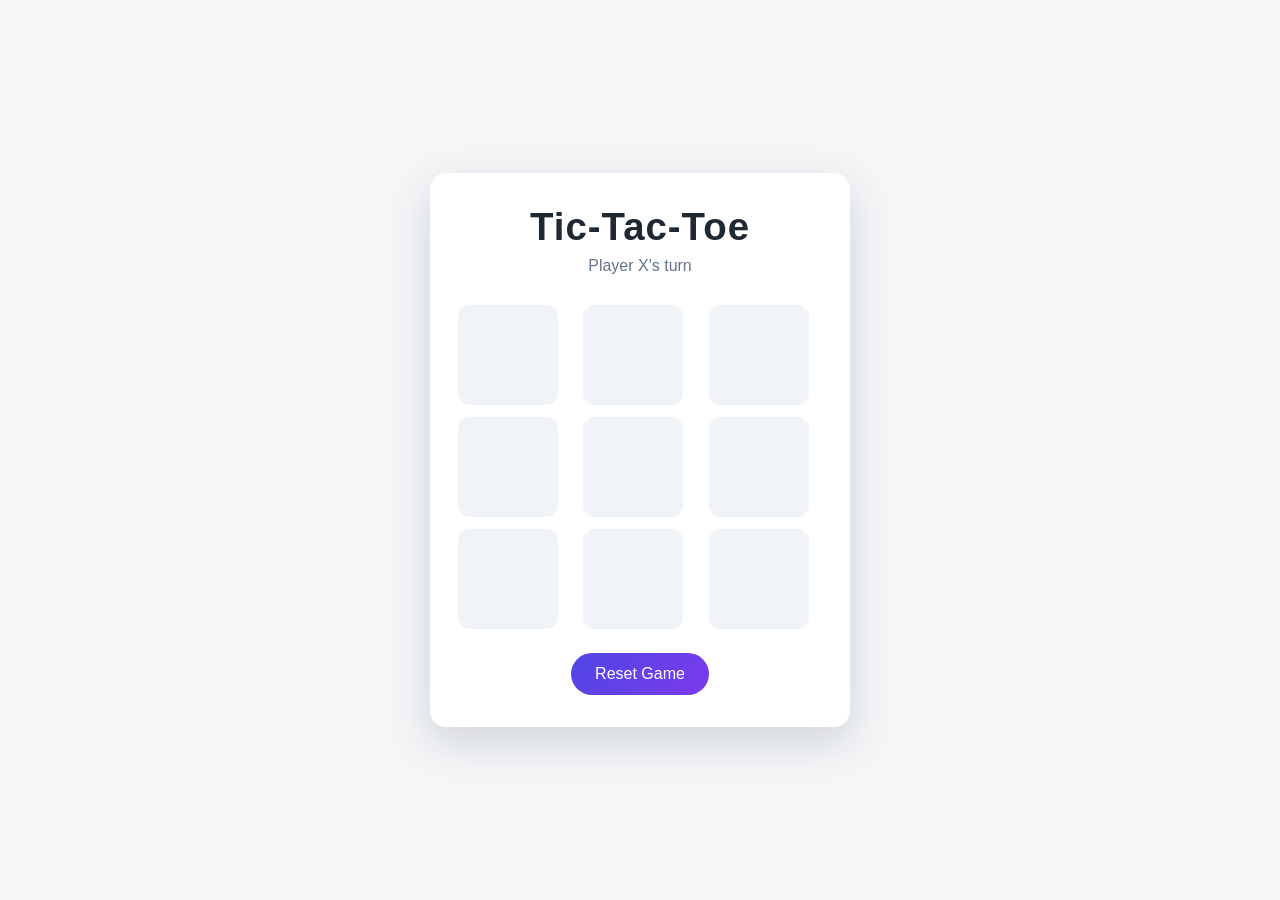
<file: index.html>
<!DOCTYPE html>
<html lang="en">
  <head>
    <meta charset="UTF-8" />
    <meta name="viewport" content="width=device-width, initial-scale=1.0" />
    <title>Tic-Tac-Toe</title>
    <!-- Redirect root to the main web Tic-Tac-Toe app -->
    <meta http-equiv="refresh" content="0; url=web-tic-tac-toe/index.html" />
  </head>
  <body>
    <p>
      Redirecting to
      <a href="web-tic-tac-toe/index.html">Tic-Tac-Toe game</a>...
    </p>
  </body>
  </html>
</file>
<file: web-tic-tac-toe/styles.css>
:root {
  font-family: "Segoe UI", Arial, sans-serif;
  color: #1f2933;
  background-color: #f4f6f8;
}

* {
  box-sizing: border-box;
}

body {
  margin: 0;
  min-height: 100vh;
  display: flex;
  justify-content: center;
  align-items: center;
}

.app {
  width: min(90vw, 420px);
  background: #ffffff;
  border-radius: 16px;
  padding: 32px 28px;
  box-shadow: 0 15px 45px rgba(15, 23, 42, 0.15);
  text-align: center;
}

h1 {
  margin-top: 0;
  margin-bottom: 8px;
  font-size: clamp(1.8rem, 4vw, 2.4rem);
  letter-spacing: 1px;
}

.status {
  margin: 0 0 24px;
  font-size: 1rem;
  color: #64748b;
  min-height: 1.5em;
}

.board {
  display: grid;
  grid-template-columns: repeat(3, 1fr);
  gap: 12px;
}

.cell {
  width: 100px;
  height: 100px;
  font-size: 2.4rem;
  font-weight: bold;
  border-radius: 12px;
  border: 2px solid transparent;
  background-color: #f0f4f8;
  display: flex;
  align-items: center;
  justify-content: center;
  cursor: pointer;
  transition: transform 0.15s ease, background-color 0.2s ease,
    border-color 0.2s ease;
  user-select: none;
}

.cell:hover {
  background-color: #e3e9f2;
  transform: translateY(-3px);
}

.cell.filled {
  cursor: not-allowed;
  background-color: #e2e8f0;
}

.cell.win {
  background-color: #a7f3d0;
  color: #065f46;
  border-color: #10b981;
}

.actions {
  margin-top: 24px;
}

.btn {
  padding: 12px 24px;
  border: none;
  border-radius: 24px;
  background: linear-gradient(135deg, #4f46e5, #7c3aed);
  color: #fff;
  font-size: 1rem;
  cursor: pointer;
  transition: transform 0.1s ease, box-shadow 0.2s ease;
}

.btn:hover {
  box-shadow: 0 8px 20px rgba(79, 70, 229, 0.4);
}

.btn:active {
  transform: scale(0.98);
}

@media (max-width: 420px) {
  .cell {
    width: 90px;
    height: 90px;
  }
}
</file>
